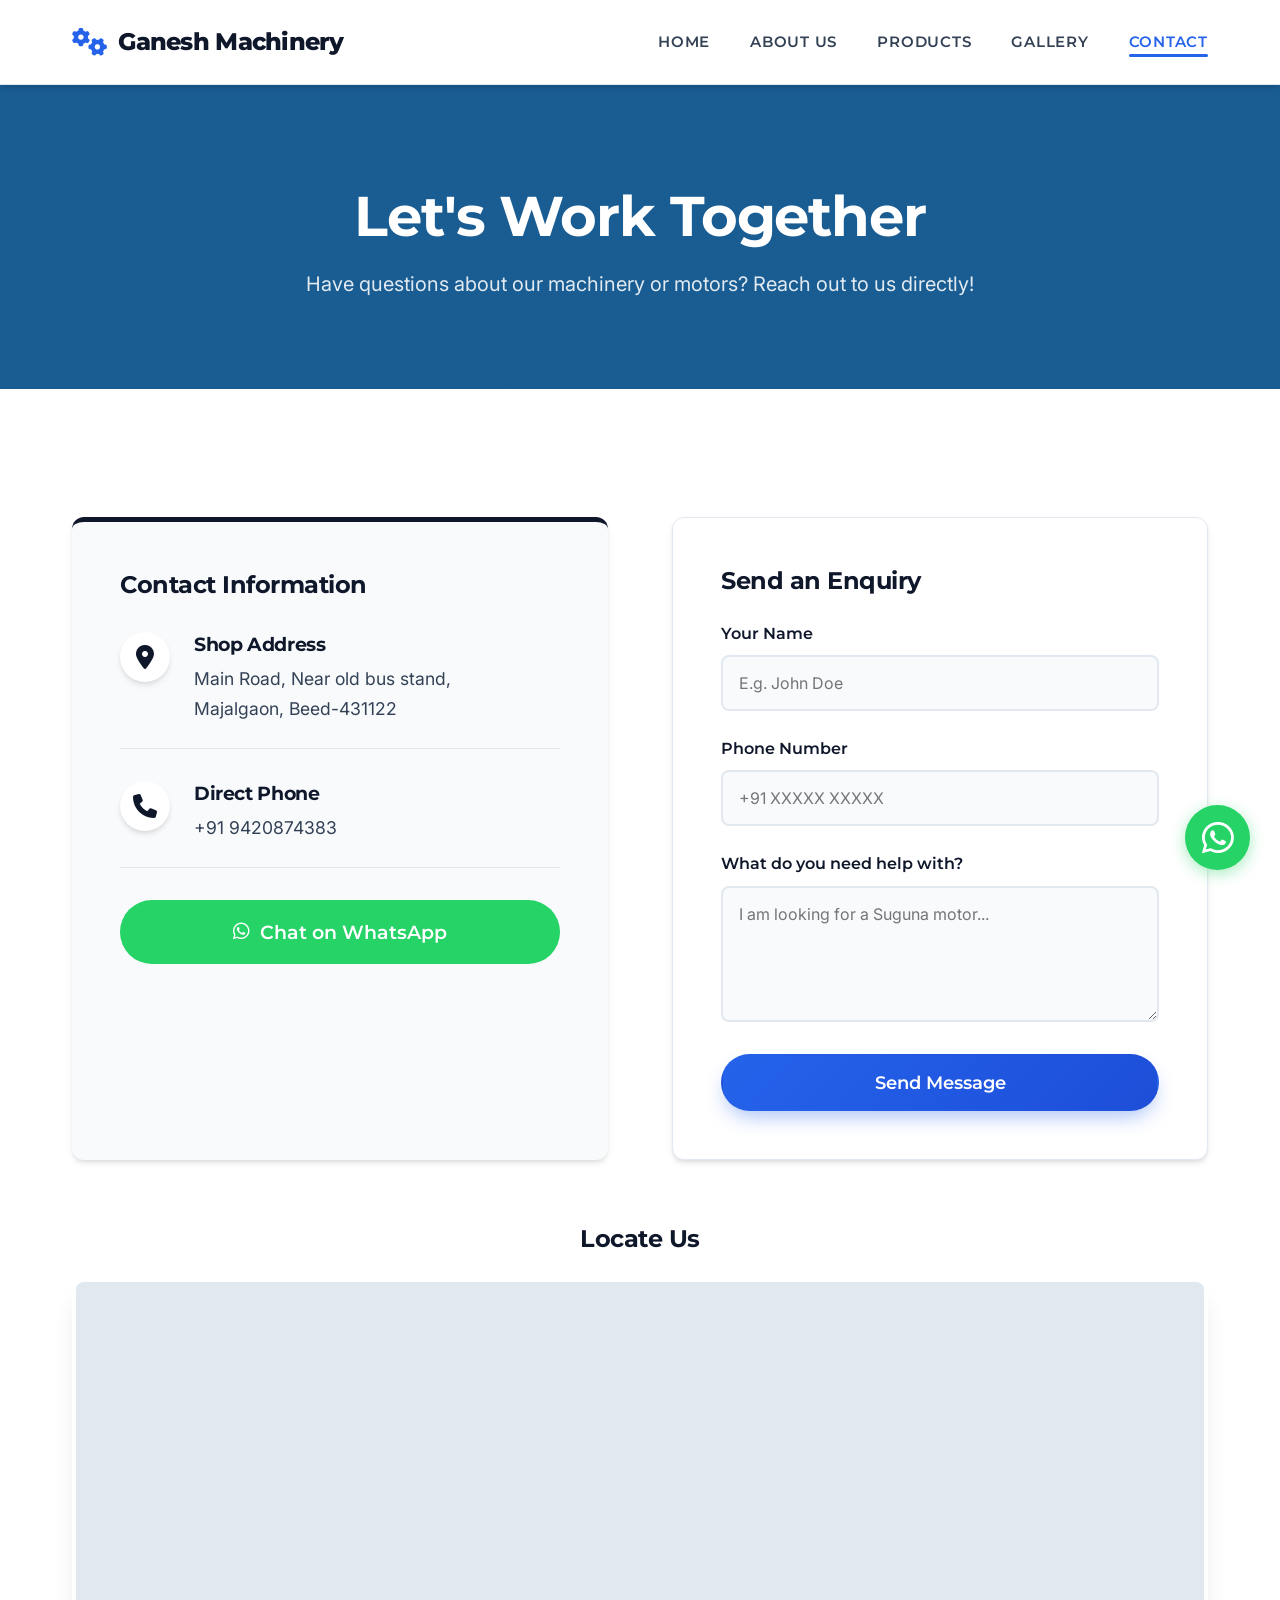
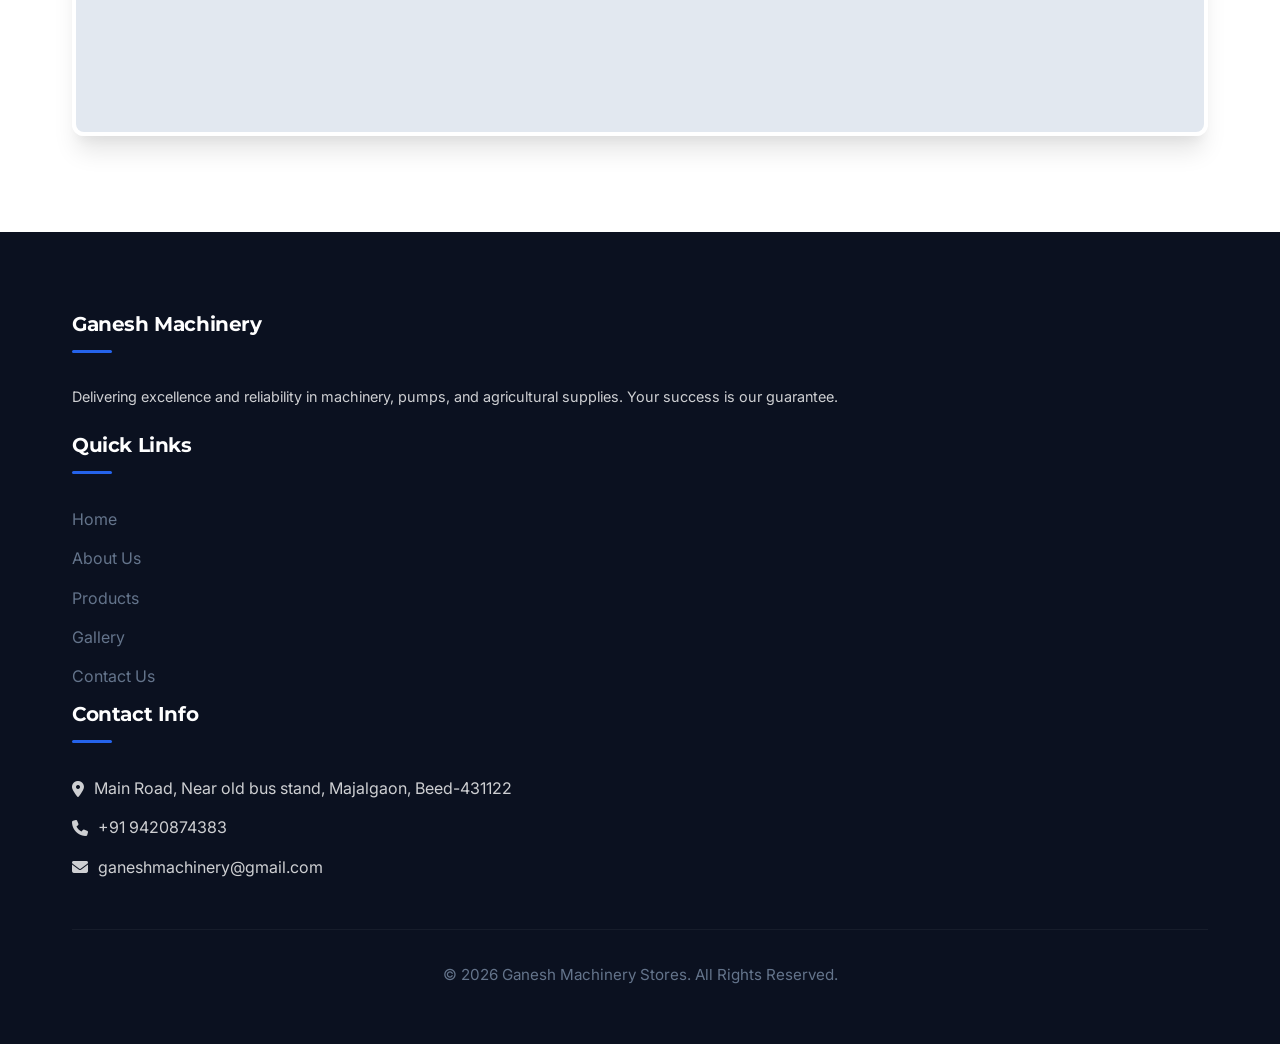
<file: contact.html>
<!DOCTYPE html>
<html lang="en">

<head>
    <meta charset="UTF-8">
    <meta name="viewport" content="width=device-width, initial-scale=1.0">
    <title>Contact - Ganesh Machinery Stores</title>
    <meta name="description"
        content="Contact Ganesh Machinery Stores for all your machinery, water pump, and agricultural equipment needs.">
    <!-- FontAwesome for icons -->
    <link rel="stylesheet" href="https://cdnjs.cloudflare.com/ajax/libs/font-awesome/6.4.0/css/all.min.css">
    <!-- Custom CSS -->
    <link rel="stylesheet" href="style.css">
    <style>
        .page-header {
            background: linear-gradient(rgba(0, 75, 135, 0.9), rgba(0, 75, 135, 0.9)), url('https://images.unsplash.com/photo-1542744094-24638ea0b3b5?auto=format&fit=crop&w=1920&q=80') center/cover;
            padding: 6rem 0 4rem;
            text-align: center;
            color: white;
        }

        .contact-container {
            display: grid;
            grid-template-columns: 1fr 1fr;
            gap: 4rem;
            margin-top: 2rem;
        }

        /* Clear and Easy to Use Contact Info Box */
        .contact-info-block {
            background: var(--bg-light);
            padding: 3rem;
            border-radius: var(--border-radius);
            box-shadow: var(--shadow);
            border-top: 5px solid var(--primary);
        }

        .info-item {
            display: flex;
            align-items: flex-start;
            gap: 1.5rem;
            margin-bottom: 2rem;
            padding-bottom: 1.5rem;
            border-bottom: 1px solid var(--border-color);
        }

        .info-item:last-child {
            border-bottom: none;
            margin-bottom: 0;
            padding-bottom: 0;
        }

        .info-icon {
            font-size: 1.5rem;
            color: var(--primary);
            background: white;
            width: 50px;
            height: 50px;
            display: flex;
            align-items: center;
            justify-content: center;
            border-radius: 50%;
            box-shadow: var(--shadow);
            flex-shrink: 0;
        }

        .info-content h4 {
            font-size: 1.2rem;
            margin-bottom: 0.5rem;
            color: var(--primary);
        }

        .info-content p {
            color: var(--text-dark);
            margin: 0;
            font-size: 1.1rem;
        }

        .whatsapp-btn {
            background-color: #25D366;
            /* WhatsApp Green */
            color: white;
            display: flex;
            align-items: center;
            justify-content: center;
            gap: 10px;
            font-size: 1.2rem;
            padding: 1rem;
            margin-top: 2rem;
            width: 100%;
        }

        .whatsapp-btn:hover {
            background-color: #1ebe5d;
            color: white;
            transform: translateY(-2px);
        }

        .contact-form {
            background: white;
            padding: 3rem;
            border-radius: var(--border-radius);
            box-shadow: var(--shadow);
            border: 1px solid var(--border-color);
        }

        /* Map Section styled as a clean card */
        .map-section {
            margin-top: 4rem;
        }

        .map-card {
            border-radius: var(--border-radius);
            overflow: hidden;
            box-shadow: var(--shadow-lg);
            border: 4px solid white;
        }

        .map-iframe {
            width: 100%;
            height: 450px;
            border: 0;
            background: #e2e8f0;
            display: flex;
            align-items: center;
            justify-content: center;
            font-weight: 600;
            color: var(--text-light);
            font-size: 1.5rem;
        }

        @media (max-width: 768px) {
            .contact-container {
                grid-template-columns: 1fr;
                gap: 2rem;
            }

            .contact-info-block,
            .contact-form {
                padding: 1.5rem;
            }
        }
    </style>
</head>

<body>

    <!-- Navigation -->
    <nav class="navbar">
        <div class="container nav-container">
            <a href="index.html" class="logo">
                <i class="fa-solid fa-gears logo-icon"></i>
                <span>Ganesh Machinery</span>
            </a>

            <button class="mobile-menu-btn" aria-label="Toggle Navigation">
                <i class="fa-solid fa-bars"></i>
            </button>

            <ul class="nav-links">
                <li><a href="index.html" class="nav-link">Home</a></li>
                <li><a href="about.html" class="nav-link">About Us</a></li>
                <li><a href="products.html" class="nav-link">Products</a></li>
                <li><a href="gallery.html" class="nav-link">Gallery</a></li>
                <li><a href="contact.html" class="nav-link active">Contact</a></li>
            </ul>
        </div>
    </nav>

    <!-- Page Header -->
    <header class="page-header">
        <div class="container">
            <h1 style="animation: none; margin-bottom: 0;">Let's Work Together</h1>
            <p style="margin-top: 1rem; opacity: 0.9;">Have questions about our machinery or motors? Reach out to us
                directly!</p>
        </div>
    </header>

    <!-- Contact Section -->
    <section class="section">
        <div class="container">
            <div class="contact-container">

                <!-- Contact Info Area (Clear and easy) -->
                <div class="contact-info-block">
                    <h3 style="margin-bottom: 2rem; font-size: 1.5rem;">Contact Information</h3>

                    <div class="info-item">
                        <div class="info-icon"><i class="fa-solid fa-location-dot"></i></div>
                        <div class="info-content">
                            <h4>Shop Address</h4>
                            <p>Main Road, Near old bus stand,</p>
                            <p>Majalgaon, Beed-431122</p>
                        </div>
                    </div>

                    <div class="info-item">
                        <div class="info-icon"><i class="fa-solid fa-phone"></i></div>
                        <div class="info-content">
                            <h4>Direct Phone</h4>
                            <p>+91 9420874383</p>
                        </div>
                    </div>

                    <!-- Direct WhatsApp Button -->
                    <a href="https://wa.me/919420874383" target="_blank" class="btn whatsapp-btn">
                        <i class="fa-brands fa-whatsapp"></i> Chat on WhatsApp
                    </a>
                </div>

                <!-- Contact Form -->
                <div class="contact-form">
                    <h3 style="margin-bottom: 1.5rem; font-size: 1.5rem;">Send an Enquiry</h3>

                    <form onsubmit="sendToWhatsApp(); return false;">

                        <div class="form-group">
                            <label class="form-label" for="name">Your Name</label>
                            <input type="text" id="name" class="form-control" placeholder="E.g. John Doe" required>
                        </div>

                        <div class="form-group">
                            <label class="form-label" for="phone">Phone Number</label>
                            <input type="tel" id="phone" class="form-control" placeholder="+91 XXXXX XXXXX" required>
                        </div>

                        <div class="form-group">
                            <label class="form-label" for="message">What do you need help with?</label>
                            <textarea id="message" class="form-control" rows="5"
                                placeholder="I am looking for a Suguna motor..." required></textarea>
                        </div>

                        <button type="submit" class="btn btn-primary"
                            style="width: 100%; font-size: 1.1rem; padding: 1rem;">
                            Send Message
                        </button>

                    </form>
                </div>

            </div>


            <!-- Locate Us Section -->
            <div class="map-section">
                <h3 style="margin-bottom: 1.5rem; text-align: center;">Locate Us</h3>

                <div class="map-card">
                    <div class="map-iframe">
                        <iframe
                            src="https://www.google.com/maps/embed?pb=!1m18!1m12!1m3!1d3768.8929876484685!2d76.2108664!3d19.156161!2m3!1f0!2f0!3f0!3m2!1i1024!2i768!4f13.1!3m3!1m2!1s0x3bdab123020abf79%3A0xca7cc04c444ae286!2sGANESH%20MACHINERY%20STORES!5e0!3m2!1sen!2sin!4v1777406348553!5m2!1sen!2sin"
                            width="100%" height="350" style="border:0; border-radius:10px;" allowfullscreen=""
                            loading="lazy" referrerpolicy="no-referrer-when-downgrade">
                        </iframe>
                    </div>
                </div>
            </div>

        </div>
    </section>

    <!-- Footer -->
    <footer class="footer">
        <div class="container">
            <div class="footer-grid">
                <div>
                    <h3>Ganesh Machinery</h3>
                    <p style="color: rgba(255,255,255,0.8); font-size: 0.9rem;">Delivering excellence and reliability in
                        machinery, pumps, and agricultural supplies. Your success is our guarantee.</p>
                </div>
                <div>
                    <h3>Quick Links</h3>
                    <ul class="footer-links">
                        <li><a href="index.html">Home</a></li>
                        <li><a href="about.html">About Us</a></li>
                        <li><a href="products.html">Products</a></li>
                        <li><a href="gallery.html">Gallery</a></li>
                        <li><a href="contact.html">Contact Us</a></li>
                    </ul>
                </div>
                <div>
                    <h3>Contact Info</h3>
                    <ul class="footer-links" style="color: rgba(255,255,255,0.8);">
                        <li style="display: flex; gap: 10px; align-items: center;"><i
                                class="fa-solid fa-location-dot"></i> Main Road, Near old bus stand, Majalgaon,
                            Beed-431122</li>
                        <li style="display: flex; gap: 10px; align-items: center;"><i class="fa-solid fa-phone"></i> +91
                            9420874383</li>
                        <li style="display: flex; gap: 10px; align-items: center;"><i class="fa-solid fa-envelope"></i>
                            ganeshmachinery@gmail.com</li>
                    </ul>
                </div>
            </div>
            <div class="footer-bottom">
                <p>&copy; 2026 Ganesh Machinery Stores. All Rights Reserved.</p>
            </div>
        </div>
    </footer>

    <!-- Floating WhatsApp Button -->
    <a href="https://wa.me/919420874383" target="_blank" class="floating-whatsapp" aria-label="Chat on WhatsApp">
        <i class="fa-brands fa-whatsapp"></i>
    </a>

    <script src="script.js"></script>
</body>
</html>
</file>
<file: style.css>
@import url('https://fonts.googleapis.com/css2?family=Inter:wght@400;500;600&family=Montserrat:wght@500;600;700;800&display=swap');

:root {
  /* Rich & Consistent Color Theme */
  --primary: #0F172A;       /* Deep Slate Navy (Professional) */
  --primary-light: #1E293B; /* Slightly lighter navy */
  --accent: #2563EB;        /* Vibrant Corporate Blue */
  --accent-hover: #1D4ED8;  /* Darker Vibrant Blue */
  --secondary: #FFFFFF;     /* Pure White */
  --bg-light: #F8FAFC;      /* Soft Slate Off-White */
  --bg-dark: #0B1120;       /* Very dark for footers */
  --text-dark: #334155;     /* Slate text for readability */
  --text-light: #64748B;    /* Lighter slate for subtitles */
  --border-color: #E2E8F0;
  
  /* Typography */
  --font-main: 'Inter', sans-serif;
  --font-heading: 'Montserrat', sans-serif;
  
  /* Spacing & Layout */
  --max-width: 1200px;
  --nav-height: 85px;
  --border-radius: 12px;    /* Modern rounded look */
  --border-radius-lg: 20px;
  
  /* Smooth Transitions & Shadows */
  --transition: all 0.3s cubic-bezier(0.4, 0, 0.2, 1);
  --shadow-sm: 0 1px 3px rgba(0,0,0,0.1);
  --shadow: 0 4px 6px -1px rgba(0, 0, 0, 0.1), 0 2px 4px -1px rgba(0, 0, 0, 0.06);
  --shadow-lg: 0 20px 25px -5px rgba(0, 0, 0, 0.1), 0 10px 10px -5px rgba(0, 0, 0, 0.04);
  --shadow-glow: 0 10px 20px -5px rgba(37, 99, 235, 0.4); /* Blue glow */
}

/* Base Styles */
* {
  margin: 0;
  padding: 0;
  box-sizing: border-box;
}

html {
  overflow-x: hidden;
}

body {
  font-family: var(--font-main);
  color: var(--text-dark);
  background-color: var(--secondary);
  line-height: 1.7;
  -webkit-font-smoothing: antialiased;
  padding-top: var(--nav-height);
  overflow-x: hidden;
}

body.no-scroll {
  overflow: hidden;
}

a {
  text-decoration: none;
  color: inherit;
  transition: var(--transition);
}

ul {
  list-style: none;
}

img {
  max-width: 100%;
  height: auto;
  display: block;
}

.container {
  max-width: var(--max-width);
  margin: 0 auto;
  padding: 0 2rem;
}

/* Typography styles */
h1, h2, h3, h4, h5, h6 {
  font-family: var(--font-heading);
  color: var(--primary);
  font-weight: 700;
  line-height: 1.25;
  letter-spacing: -0.02em;
}

h1 { font-size: 3.5rem; margin-bottom: 1rem; color: var(--secondary); }
h2 { font-size: 2.5rem; margin-bottom: 1.5rem; text-align: center; }
h3 { font-size: 1.5rem; margin-bottom: 1rem; }
p { margin-bottom: 1.5rem; }

/* Buttons */
.btn {
  display: inline-flex;
  align-items: center;
  justify-content: center;
  gap: 0.5rem;
  padding: 0.85rem 2rem;
  border-radius: 50px;
  font-family: var(--font-heading);
  font-weight: 600;
  cursor: pointer;
  border: 2px solid transparent;
  text-align: center;
  transition: var(--transition);
  font-size: 1.05rem;
}

.btn-primary {
  background: linear-gradient(135deg, var(--accent) 0%, var(--accent-hover) 100%);
  color: var(--secondary);
  box-shadow: var(--shadow-glow);
}

.btn-primary:hover {
  transform: translateY(-3px);
  box-shadow: 0 15px 25px -5px rgba(37, 99, 235, 0.5);
  color: var(--secondary);
}

.btn-secondary {
  background-color: transparent;
  color: var(--secondary);
  border-color: var(--secondary);
}

.btn-secondary:hover {
  background-color: var(--secondary);
  color: var(--primary);
  transform: translateY(-3px);
}

.btn-full {
  width: 100%;
}

.btn-group {
  display: flex;
  gap: 1rem;
  justify-content: center;
  flex-wrap: wrap;
}

/* Glassmorphism Navigation */
.navbar {
  background-color: rgba(255, 255, 255, 0.95);
  backdrop-filter: blur(10px);
  box-shadow: var(--shadow);
  position: fixed;
  top: 0;
  left: 0;
  width: 100%;
  z-index: 1000;
  height: var(--nav-height);
  border-bottom: 1px solid var(--border-color);
}

.nav-container {
  display: flex;
  justify-content: space-between;
  align-items: center;
  height: 100%;
}

.logo {
  font-family: var(--font-heading);
  font-size: 1.5rem;
  font-weight: 800;
  color: var(--primary);
  display: flex;
  align-items: center;
  gap: 0.75rem;
  letter-spacing: -0.03em;
}

.logo-icon {
  color: var(--accent);
  font-size: 1.75rem;
}

.nav-links {
  display: flex;
  gap: 2.5rem;
}

.nav-link {
  font-weight: 600;
  color: var(--text-dark);
  position: relative;
  font-family: var(--font-heading);
  font-size: 0.95rem;
  text-transform: uppercase;
  letter-spacing: 0.05em;
}

.nav-link::after {
  content: '';
  position: absolute;
  bottom: -6px;
  left: 0;
  width: 0;
  height: 3px;
  background-color: var(--accent);
  transition: var(--transition);
  border-radius: 2px;
}

.nav-link:hover {
  color: var(--accent);
}

.nav-link:hover::after,
.nav-link.active::after {
  width: 100%;
}

.nav-link.active {
  color: var(--accent);
}

/* Mobile Menu Toggle */
.mobile-menu-btn {
  display: none;
  background: none;
  border: none;
  font-size: 1.75rem;
  color: var(--primary);
  cursor: pointer;
}

/* Hero & Header Sections */
.hero {
  padding: 10rem 0 8rem;
  min-height: 85vh;
  display: flex;
  flex-direction: column;
  justify-content: center;
  align-items: center;
  text-align: center;
  color: var(--secondary);
  background-blend-mode: multiply;
  position: relative;
}

.page-header {
  padding: 8rem 0 5rem;
  text-align: center;
  color: white;
  background-blend-mode: multiply;
}

/* Text inside Hero/Header */
.hero p, .page-header p {
  font-size: 1.25rem;
  opacity: 0.95;
  color: var(--bg-light);
}

/* Section Spacing */
.section {
  padding: 6rem 0;
}

.bg-light {
  background-color: var(--bg-light);
}

.bg-primary {
  background-color: var(--primary);
  color: var(--secondary);
}

.bg-primary h2, .bg-primary h3, .bg-primary p {
  color: var(--secondary);
}

/* Grid Layouts */
.grid {
  display: grid;
  grid-gap: 2.5rem;
}

.grid-2 { grid-template-columns: repeat(auto-fit, minmax(350px, 1fr)); }
.grid-3 { grid-template-columns: repeat(auto-fit, minmax(300px, 1fr)); }
.grid-4 { grid-template-columns: repeat(auto-fit, minmax(250px, 1fr)); }

/* Standard Cards */
.card, .product-card, .product-category-card {
  background: var(--secondary);
  border-radius: var(--border-radius);
  overflow: hidden;
  box-shadow: var(--shadow);
  transition: var(--transition);
  border: 1px solid var(--border-color);
  display: flex;
  flex-direction: column;
}

.card:hover, .product-card:hover, .product-category-card:hover {
  transform: translateY(-8px);
  box-shadow: var(--shadow-lg);
  border-color: var(--accent);
}

.card-img, .product-img, .product-card-img {
  width: 100%;
  height: 250px;
  object-fit: cover;
}

.card-content, .product-content, .product-card-content {
  padding: 2rem;
  flex-grow: 1;
  display: flex;
  flex-direction: column;
}

.card-title {
  color: var(--primary);
}

/* Contact & Forms */
.form-group {
  margin-bottom: 1.5rem;
}

.form-label {
  display: block;
  margin-bottom: 0.5rem;
  font-weight: 600;
  color: var(--primary);
  font-family: var(--font-heading);
}

.form-control {
  width: 100%;
  padding: 1rem;
  border: 2px solid var(--border-color);
  border-radius: 8px;
  font-family: var(--font-main);
  transition: var(--transition);
  font-size: 1rem;
  background-color: var(--bg-light);
}

.form-control:focus {
  outline: none;
  border-color: var(--accent);
  background-color: var(--secondary);
  box-shadow: 0 0 0 4px rgba(37, 99, 235, 0.1);
}

/* Highlight Section (e.g. Suguna) */
.highlight-suguna {
  background: linear-gradient(135deg, var(--primary) 0%, var(--primary-light) 100%);
  color: white;
  border-radius: var(--border-radius-lg);
  padding: 4rem;
  display: flex;
  align-items: center;
  gap: 4rem;
  margin-top: 5rem;
  box-shadow: var(--shadow-lg);
}

.highlight-suguna h2 {
  color: white;
  text-align: left;
  margin-bottom: 1.5rem;
}

.highlight-img {
  flex: 0 0 450px;
  border-radius: var(--border-radius);
  box-shadow: var(--shadow-lg);
  border: 6px solid rgba(255,255,255,0.1);
  object-fit: cover;
  height: 350px;
}

/* Gallery Section */
.gallery-grid {
  display: grid;
  grid-template-columns: repeat(auto-fill, minmax(320px, 1fr));
  gap: 2rem;
  margin-top: 3rem;
}

.gallery-item {
  position: relative;
  border-radius: var(--border-radius);
  overflow: hidden;
  aspect-ratio: 4/3;
  cursor: pointer;
  box-shadow: var(--shadow);
}

.gallery-img {
  width: 100%;
  height: 100%;
  object-fit: cover;
  transition: transform 0.6s cubic-bezier(0.4, 0, 0.2, 1);
}

.gallery-overlay {
  position: absolute;
  inset: 0;
  background: linear-gradient(to top, rgba(15, 23, 42, 0.9), rgba(15, 23, 42, 0.4));
  display: flex;
  flex-direction: column;
  align-items: center;
  justify-content: flex-end;
  opacity: 0;
  transition: opacity 0.4s ease;
  text-align: center;
  padding: 2rem;
}

.gallery-item:hover .gallery-img {
  transform: scale(1.1);
}

.gallery-item:hover .gallery-overlay {
  opacity: 1;
}

.gallery-icon {
  color: var(--accent);
  font-size: 2.5rem;
  transform: translateY(20px);
  transition: transform 0.4s ease;
  margin-bottom: 1rem;
}

.gallery-text {
  color: white;
  font-size: 1.25rem;
  font-family: var(--font-heading);
  transform: translateY(20px);
  transition: transform 0.4s ease 0.1s;
}

.gallery-item:hover .gallery-icon,
.gallery-item:hover .gallery-text {
  transform: translateY(0);
}

/* Category Buttons (Products Page) */
.category-nav {
  display: flex;
  justify-content: center;
  gap: 1rem;
  flex-wrap: wrap;
  margin-bottom: 4rem;
}

.category-btn {
  background: var(--secondary);
  border: 2px solid var(--border-color);
  padding: 0.75rem 2rem;
  border-radius: 50px;
  font-family: var(--font-heading);
  font-weight: 600;
  cursor: pointer;
  transition: var(--transition);
  color: var(--text-dark);
}

.category-btn:hover, .category-btn.active {
  background: var(--accent);
  color: white;
  border-color: var(--accent);
  box-shadow: var(--shadow-glow);
  transform: translateY(-2px);
}

/* Footer Improvements */
.footer {
  background-color: var(--bg-dark);
  color: var(--text-light);
  padding: 5rem 0 2rem;
}

.footer h3 {
  color: var(--secondary);
  margin-bottom: 2rem;
  position: relative;
  padding-bottom: 1rem;
  font-size: 1.25rem;
}

.footer h3::after {
  content: '';
  position: absolute;
  left: 0;
  bottom: 0;
  width: 40px;
  height: 3px;
  background-color: var(--accent);
  border-radius: 2px;
}

.footer-links li {
  margin-bottom: 0.75rem;
}

.footer-links a {
  color: var(--text-light);
}

.footer-links a:hover {
  color: var(--accent);
  padding-left: 8px;
}

.footer-bottom {
  text-align: center;
  padding-top: 2rem;
  border-top: 1px solid rgba(255, 255, 255, 0.05);
  margin-top: 3rem;
  font-size: 0.95rem;
}

/* Floating WhatsApp Button */
.floating-whatsapp {
  position: fixed;
  bottom: 30px;
  right: 30px;
  background-color: #25D366;
  color: white;
  width: 65px;
  height: 65px;
  border-radius: 50%;
  display: flex;
  align-items: center;
  justify-content: center;
  font-size: 2.25rem;
  box-shadow: 0 4px 15px rgba(37, 211, 102, 0.4);
  z-index: 9999;
  transition: var(--transition);
}

.floating-whatsapp:hover {
  background-color: #1ebe5d;
  color: white;
  transform: translateY(-5px) scale(1.05);
  box-shadow: 0 8px 25px rgba(37, 211, 102, 0.5);
}

/* Specific elements enhancements */
.whatsapp-btn {
  background-color: #25D366; 
  color: white;
  border: none;
}
.whatsapp-btn:hover {
  background-color: #1ebe5d;
  box-shadow: 0 10px 20px -5px rgba(37,211,102,0.4);
  color: white;
}

.contact-info-block {
    background: var(--bg-light);
    padding: 3rem;
    border-radius: var(--border-radius-lg);
    box-shadow: var(--shadow);
    border-top: 5px solid var(--accent);
}

.contact-form {
    padding: 3rem;
    border-radius: var(--border-radius-lg);
    background: white;
    box-shadow: var(--shadow);
    border: 1px solid var(--border-color);
}

/* Animations */
@keyframes slideUp {
  from { opacity: 0; transform: translateY(30px); }
  to { opacity: 1; transform: translateY(0); }
}

/* Responsiveness */
@media (max-width: 900px) {
  .highlight-suguna {
    flex-direction: column;
    padding: 3rem 2rem;
    text-align: center;
  }
  .highlight-suguna h2 { text-align: center; }
  .highlight-img { width: 100%; height: 300px; flex: none; }
  
  .contact-container {
    grid-template-columns: 1fr;
  }
}

@media (max-width: 768px) {
  h1 { font-size: 2.5rem; }
  h2 { font-size: 2rem; }
  
  .mobile-menu-btn { display: block; }
  
  .nav-links {
    position: fixed;
    top: var(--nav-height);
    left: -100%;
    width: 100%;
    height: calc(100dvh - var(--nav-height));
    overflow-y: auto;
    background-color: rgba(255, 255, 255, 0.98);
    backdrop-filter: blur(10px);
    flex-direction: column;
    align-items: center;
    padding-top: 3rem;
    transition: var(--transition);
  }
  
  .nav-links.active { left: 0; }
  
  .floating-whatsapp {
    bottom: 20px;
    right: 20px;
    width: 55px;
    height: 55px;
    font-size: 1.8rem;
  }
}
</file>
